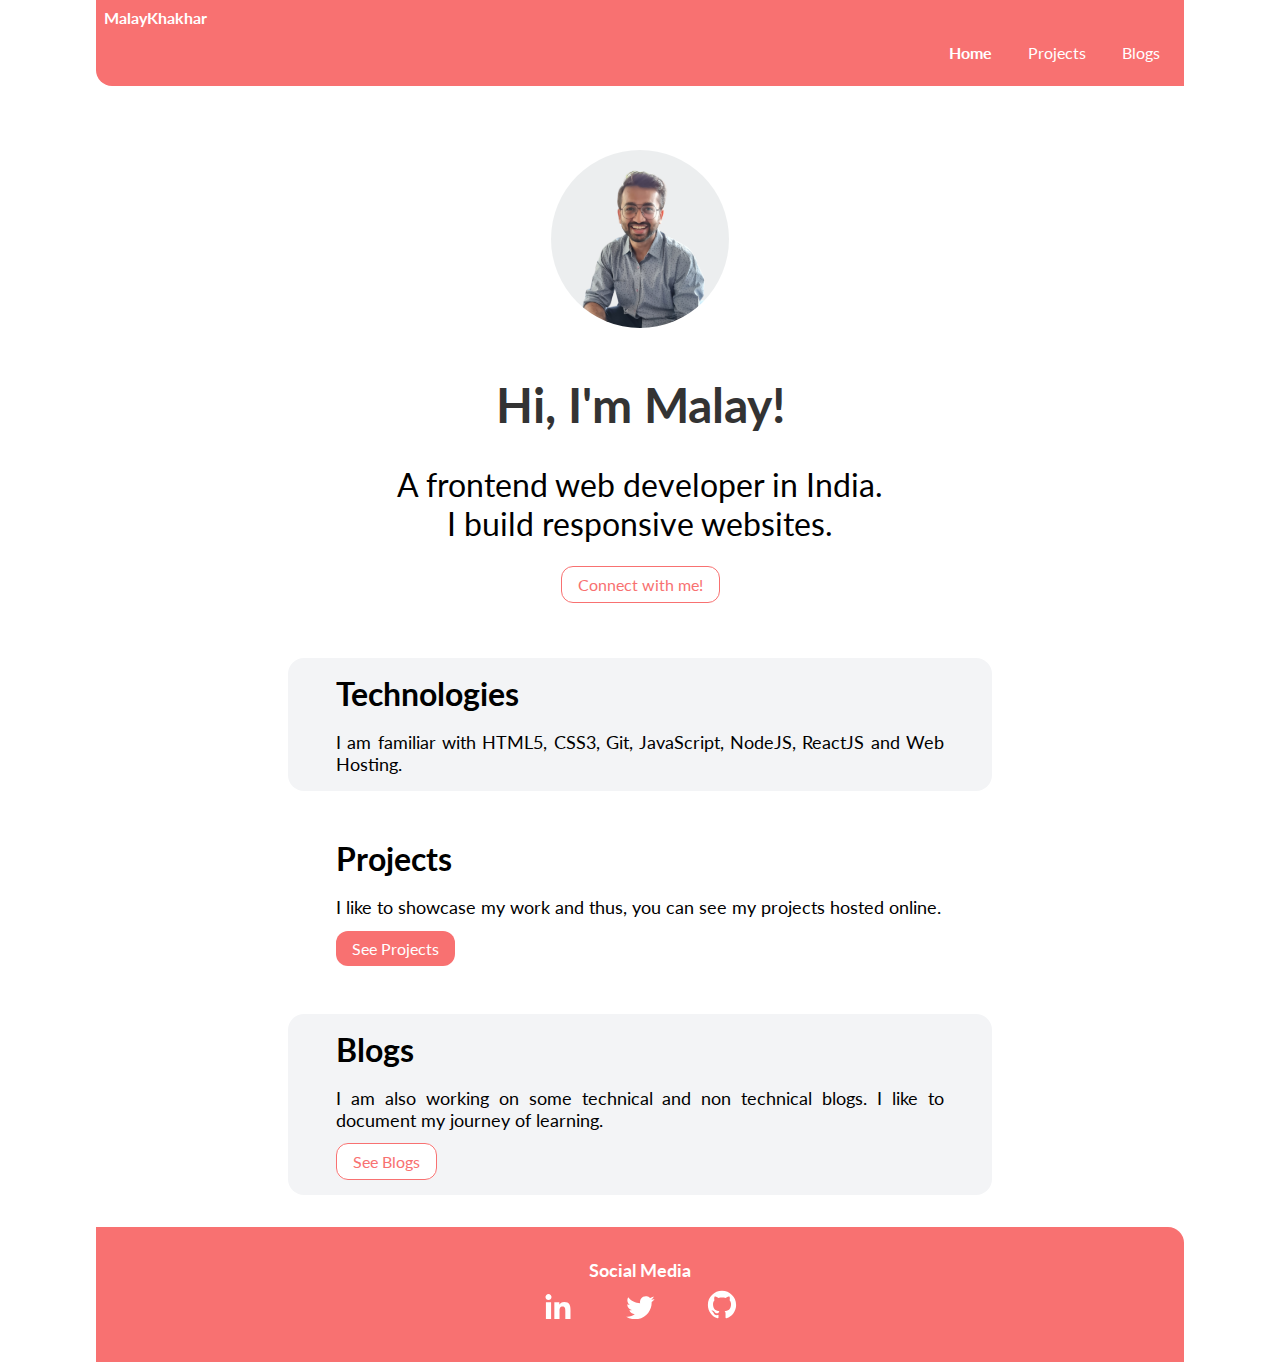
<file: index.html>
<!DOCTYPE html>
<html lang="en">
  <head>
    <meta charset="UTF-8" />
    <meta http-equiv="X-UA-Compatible" content="IE=edge" />
    <meta name="viewport" content="width=device-width, initial-scale=1.0" />
    <title>home | Malay</title>

    <link rel="stylesheet" href="styles.css" />
  </head>
  <body>
    <nav class="navigation container">
      <div class="nav-brand">MalayKhakhar</div>
      <ul class="list-no-bullet nav-pills">
        <li class="list-inline-item link-active">
          <a href="/index.html" class="link">Home</a>
        </li>
        <li class="list-inline-item">
          <a href="/projects.html" class="link">Projects</a>
        </li>
        <li class="list-inline-item">
          <a href="/blogs.html" class="link">Blogs</a>
        </li>
      </ul>
    </nav>

    <header class="hero" id="index-hero">
      <div>
        <img class="index-img" src="/images/hero1.svg" alt="" />
        <h1 class="hero-heading" id="index-heading">
          <!-- Malay Khakhar the <span class="heading-inverted">web developer</span> -->
          Hi, I'm Malay!
        </h1>
        <div class="hero-desc" id="index-desc">
          A frontend web developer in India. I build responsive websites.
        </div>

        <div style="text-align: center; margin-top: 2rem">
          <a
            href="https://www.linkedin.com/in/malaykhakhar/"
            class="link secondary-link secondary-hover"
            target="_blank"
            style="margin-right: 0px"
            >Connect with me!</a
          >
        </div>
      </div>
    </header>

    <section class="section ow" style="padding-bottom: 16px">
      <div class="container container-center">
        <h1>Technologies</h1>
        <p id="tech-para">
          I am familiar with HTML5, CSS3, Git, JavaScript, NodeJS, ReactJS and
          Web Hosting.
        </p>
      </div>
    </section>

    <section class="section">
      <div class="container container-center">
        <h1>Projects</h1>
        <p>
          I like to showcase my work and thus, you can see my projects hosted
          online.
        </p>
        <div class="section-link">
          <a href="/projects.html" class="link primary-link primary-hover"
            >See Projects</a
          >
        </div>
      </div>
    </section>
    <section class="section ow">
      <div class="container container-center">
        <h1>Blogs</h1>
        <p>
          I am also working on some technical and non technical blogs. I like to
          document my journey of learning.
        </p>
        <div class="section-link">
          <a href="/blogs.html" class="link secondary-link secondary-hover"
            >See Blogs</a
          >
        </div>
      </div>
    </section>

    <footer class="footer">
      <div class="footer-header">Social Media</div>
      <ul class="link" id="footer-link">
        <li class="footer-inline">
          <a
            class="link"
            href="https://www.linkedin.com/in/malaykhakhar/"
            target="_blank"
            ><img src="/images/linkedin.svg" alt="" class="footer-linkedin"
          /></a>
        </li>
        <li class="footer-inline">
          <a
            class="link"
            href="https://twitter.com/MalayKhakhar"
            target="_blank"
            ><img src="/images/twitter.svg" alt="" class="footer-img"
          /></a>
        </li>
        <li class="footer-inline">
          <a class="link" href="https://github.com/malaykhakhar" target="_blank"
            ><img src="/images/github.svg" alt="" class="footer-img"
          /></a>
        </li>
      </ul>
    </footer>
  </body>
</html>
</file>
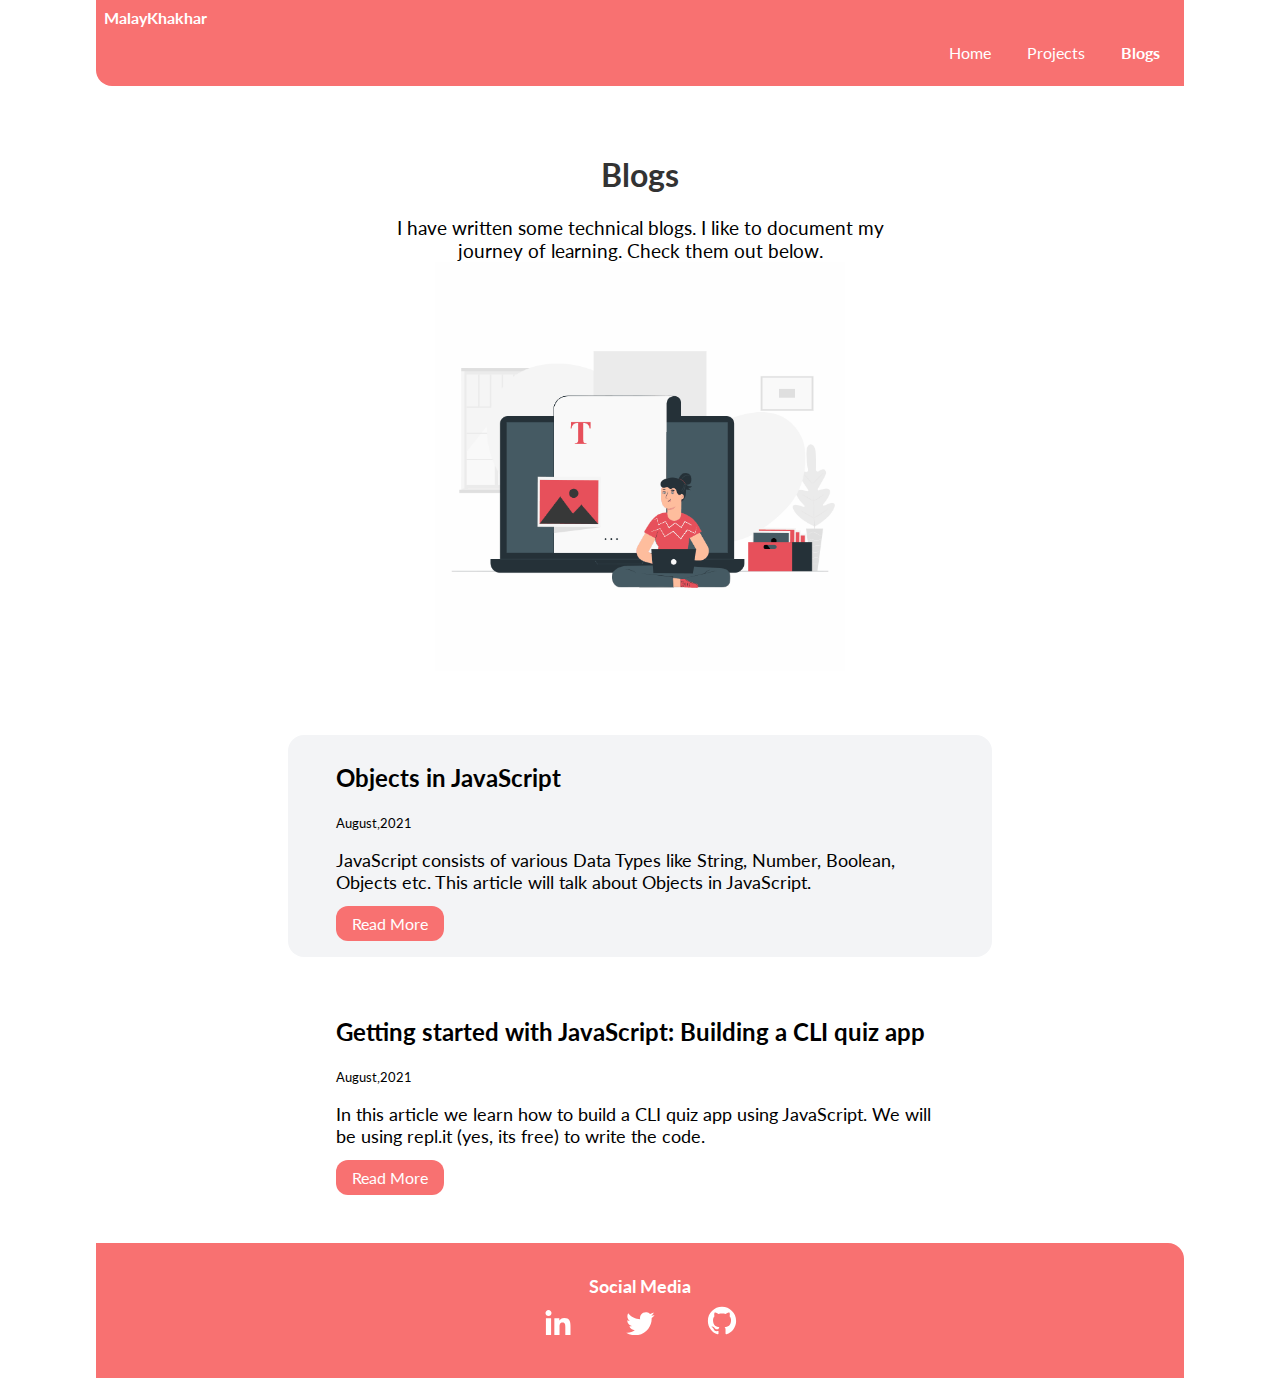
<file: blogs.html>
<!DOCTYPE html>
<html lang="en">
  <head>
    <meta charset="UTF-8" />
    <meta http-equiv="X-UA-Compatible" content="IE=edge" />
    <meta name="viewport" content="width=device-width, initial-scale=1.0" />
    <title>Blogs</title>
    <link rel="stylesheet" href="styles.css" />
  </head>
  <body>
    <nav class="navigation container">
      <div class="nav-brand">MalayKhakhar</div>
      <ul class="list-no-bullet nav-pills">
        <li class="list-inline-item">
          <a href="/index.html" class="link">Home</a>
        </li>
        <li class="list-inline-item">
          <a href="/projects.html" class="link">Projects</a>
        </li>
        <li class="list-inline-item link-active">
          <a href="/blogs.html" class="link">Blogs</a>
        </li>
      </ul>
    </nav>

    <header class="hero">
      <div>
        <h1 class="hero-heading">Blogs</h1>
        <div class="hero-desc">
          I have written some technical blogs. I like to document my journey of
          learning. Check them out below.
        </div>
        <img class="hero-img" src="/images/blog-gif.gif" alt="" />
      </div>
    </header>
    <!-- <header>
      <div class="blog-container">
        <h1>Blogs</h1>
        <p class="hero-desc">
          I am also working on some technical and non technical blogs. I like to
          document my journey of learning.
        </p>
      </div>
      <div class="blog-container">
        <img class="blog-img" src="/images/blog-gif.gif" alt="" />
      </div>
    </header> -->

    <section class="section ow">
      <div class="container">
        <h2>Objects in JavaScript</h2>
        <small>August,2021</small>
        <p>
          JavaScript consists of various Data Types like String, Number,
          Boolean, Objects etc. This article will talk about Objects in
          JavaScript.
        </p>
        <div class="section-link">
          <a
            href="https://malay.hashnode.dev/objects-in-javascript"
            class="link primary-link link-block primary-hover"
            target="_blank"
            >Read More</a
          >
        </div>
      </div>
    </section>

    <section class="section">
      <div class="container">
        <h2>Getting started with JavaScript: Building a CLI quiz app</h2>
        <small>August,2021</small>
        <p>
          In this article we learn how to build a CLI quiz app using JavaScript.
          We will be using repl.it (yes, its free) to write the code.
        </p>
        <div class="section-link">
          <a
            href="https://malay.hashnode.dev/getting-started-with-javascript-building-a-cli-quiz-app"
            class="link primary-link link-block primary-hover"
            target="_blank"
            >Read More</a
          >
        </div>
      </div>
    </section>

    <footer class="footer">
      <div class="footer-header">Social Media</div>
      <ul class="link" id="footer-link">
        <li class="footer-inline">
          <a
            class="link"
            href="https://www.linkedin.com/in/malaykhakhar/"
            target="_blank"
            ><img src="/images/linkedin.svg" alt="" class="footer-linkedin"
          /></a>
        </li>
        <li class="footer-inline">
          <a
            class="link"
            href="https://twitter.com/MalayKhakhar"
            target="_blank"
            ><img src="/images/twitter.svg" alt="" class="footer-img"
          /></a>
        </li>
        <li class="footer-inline">
          <a class="link" href="https://github.com/malaykhakhar" target="_blank"
            ><img src="/images/github.svg" alt="" class="footer-img"
          /></a>
        </li>
      </ul>
    </footer>
  </body>
</html>
</file>
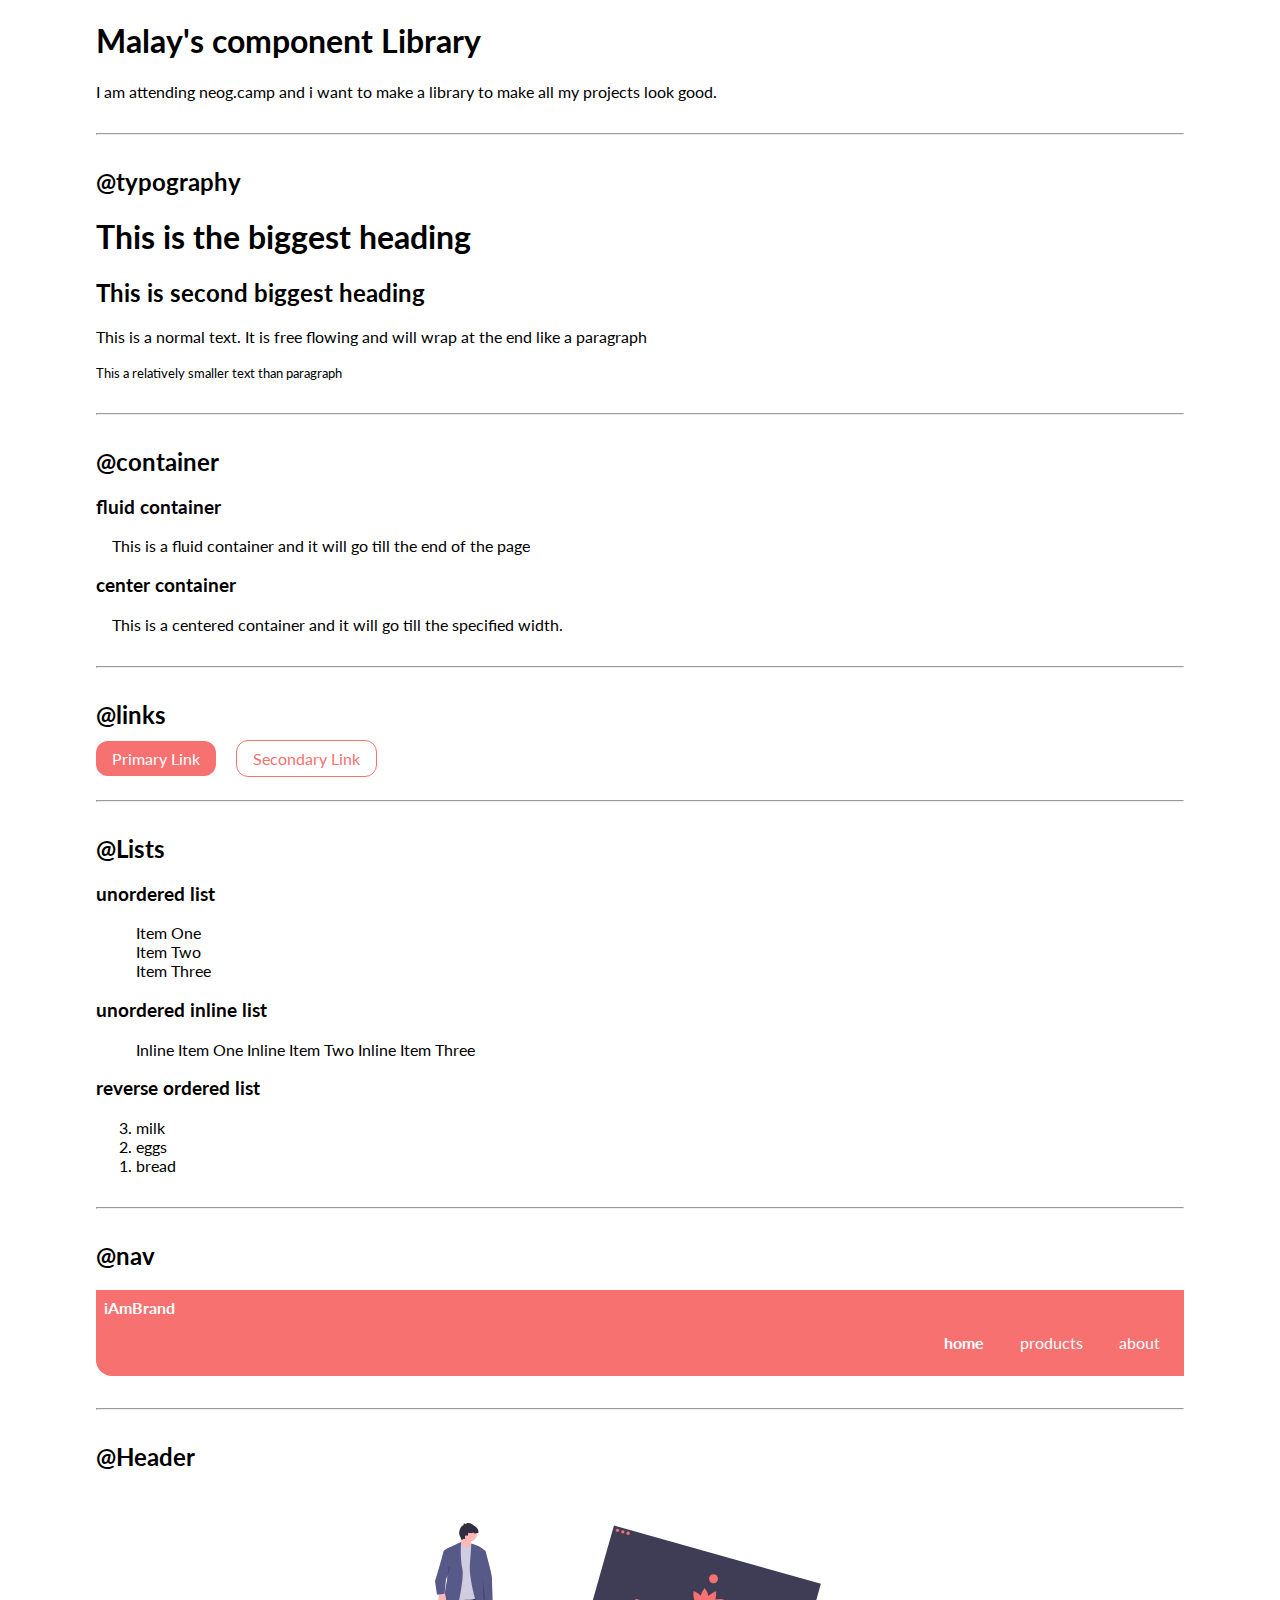
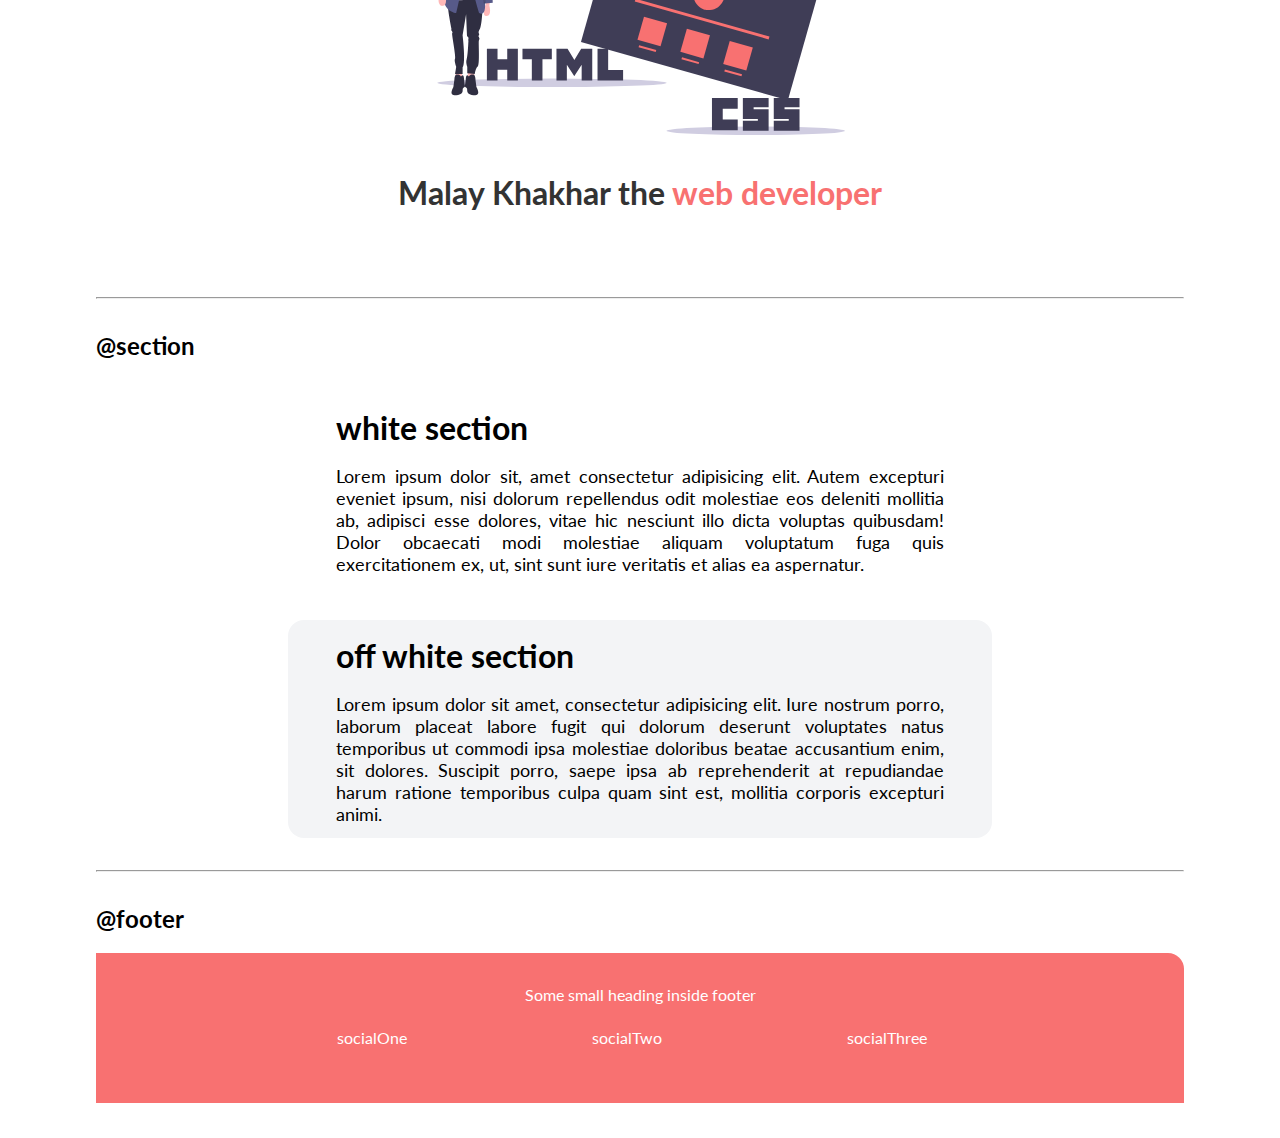
<file: lib/components.html>
<!DOCTYPE html>
<html lang="en">
  <head>
    <meta charset="UTF-8" />
    <meta http-equiv="X-UA-Compatible" content="IE=edge" />
    <meta name="viewport" content="width=device-width, initial-scale=1.0" />
    <title>Component Library</title>

    <link rel="stylesheet" href="/styles.css" />
  </head>
  <body>
    <h1>Malay's component Library</h1>

    <p>
      I am attending neog.camp and i want to make a library to make all my
      projects look good.
    </p>

    <hr />

    <h2>@typography</h2>
    <h1>This is the biggest heading</h1>
    <h2>This is second biggest heading</h2>
    <p>
      This is a normal text. It is free flowing and will wrap at the end like a
      paragraph
    </p>
    <small> This a relatively smaller text than paragraph </small>

    <hr />

    <h2>@container</h2>
    <h3>fluid container</h3>
    <p class="container">
      This is a fluid container and it will go till the end of the page
    </p>
    <h3>center container</h3>
    <p class="container container-center">
      This is a centered container and it will go till the specified width.
    </p>

    <hr />

    <h2>@links</h2>
    <a href="/" class="link primary-link">Primary Link</a>
    <a href="/" class="link secondary-link">Secondary Link</a>

    <hr />

    <h2>@Lists</h2>

    <h3>unordered list</h3>
    <ul class="list-no-bullet">
      <li>Item One</li>
      <li>Item Two</li>
      <li>Item Three</li>
    </ul>

    <h3>unordered inline list</h3>
    <ul class="list-no-bullet">
      <li class="list-inline-item">Inline Item One</li>
      <li class="list-inline-item">Inline Item Two</li>
      <li class="list-inline-item">Inline Item Three</li>
    </ul>

    <h3>reverse ordered list</h3>
    <ol reversed>
      <li>milk</li>
      <li>eggs</li>
      <li>bread</li>
    </ol>

    <hr />

    <h2>@nav</h2>

    <nav class="navigation container">
      <div class="nav-brand">iAmBrand</div>
      <ul class="list-no-bullet nav-pills">
        <li class="list-inline-item link-active">
          <a href="/" class="link">home</a>
        </li>
        <li class="list-inline-item"><a href="/" class="link">products</a></li>
        <li class="list-inline-item"><a href="/" class="link">about</a></li>
      </ul>
    </nav>

    <hr />

    <h2>@Header</h2>

    <header class="hero">
      <div>
        <img class="hero-img" src="/images/hero.svg" alt="" />
        <h1 class="hero-heading">
          Malay Khakhar the <span class="heading-inverted">web developer</span>
        </h1>
      </div>
    </header>

    <hr />

    <h2>@section</h2>

    <section class="section">
      <div class="container container-center">
        <h1>white section</h1>
        <p>
          Lorem ipsum dolor sit, amet consectetur adipisicing elit. Autem
          excepturi eveniet ipsum, nisi dolorum repellendus odit molestiae eos
          deleniti mollitia ab, adipisci esse dolores, vitae hic nesciunt illo
          dicta voluptas quibusdam! Dolor obcaecati modi molestiae aliquam
          voluptatum fuga quis exercitationem ex, ut, sint sunt iure veritatis
          et alias ea aspernatur.
        </p>
      </div>
    </section>

    <section class="section ow">
      <div class="container container-center">
        <h1>off white section</h1>
        <p>
          Lorem ipsum dolor sit amet, consectetur adipisicing elit. Iure nostrum
          porro, laborum placeat labore fugit qui dolorum deserunt voluptates
          natus temporibus ut commodi ipsa molestiae doloribus beatae
          accusantium enim, sit dolores. Suscipit porro, saepe ipsa ab
          reprehenderit at repudiandae harum ratione temporibus culpa quam sint
          est, mollitia corporis excepturi animi.
        </p>
      </div>
    </section>

    <hr />

    <h2>@footer</h2>

    <footer class="footer">
      <div>Some small heading inside footer</div>
      <ul class="link">
        <li class="list-inline-item"><a class="link" href="/">socialOne</a></li>
        <li class="list-inline-item"><a class="link" href="/">socialTwo</a></li>
        <li class="list-inline-item">
          <a class="link" href="/">socialThree</a>
        </li>
      </ul>
    </footer>
  </body>
</html>
</file>
<file: styles.css>
@import url("https://fonts.googleapis.com/css2?family=Lato:wght@400;700&display=swap");

:root {
  --primary-color: #f87171;
  --dark-gray: #6b7280;
  --off-white: #f3f4f6;
  --white: #ffffff;
}

body {
  font-family: "Lato", sans-serif;
  margin: 0px auto;
  width: 85%;
}

hr {
  margin: 2rem 0rem;
}
.container {
  padding: 0rem 1rem;
}

.container-center {
  /* max-width: 40rem; */
  margin: auto;
  text-align: justify;
}

.link {
  box-sizing: border-box;
  text-decoration: none;
  padding: 0.5rem 1rem;
  border-radius: 0.75rem;
}

.primary-link {
  margin: 1rem 1rem 1rem 0rem;
  max-width: 130px;
  background-color: var(--primary-color);
  color: var(--white);
}

.primary-hover:hover {
  margin: 1rem 1rem 1rem 0rem;
  max-width: 130px;
  background-color: var(--white);
  border: 1px solid var(--primary-color);
  color: var(--primary-color);
}

.secondary-link {
  margin: 1rem 1rem 1rem 0rem;
  max-width: 130px;
  background-color: var(--white);
  border: 1px solid var(--primary-color);
  color: var(--primary-color);
}

.secondary-hover:hover {
  margin: 1rem 1rem 1rem 0rem;
  max-width: 130px;
  background-color: var(--primary-color);
  color: var(--white);
}

.list-no-bullet {
  list-style: none;
}

.list-inline-item {
  display: inline;
  /* padding: 0rem 0.5rem; */
}

.navigation {
  background-color: var(--primary-color);
  color: var(--white);
  padding: 0.5rem;
  border-bottom-left-radius: 1rem;
}

.nav-brand {
  color: var(--white);
  font-weight: bold;
}

.navigation .nav-pills {
  text-align: right;
  padding-left: 0px;
}

.navigation a {
  color: var(--white);
}

.navigation .link-active {
  font-weight: bold;
}

.hero {
  /* margin: 3rem; */
  padding: 2rem;
}

.hero .hero-img {
  width: 40%;
  min-width: 250px;
  display: block;
  margin: auto;
}

.hero .hero-heading {
  padding-top: 1rem;
  text-align: center;
  color: #333333;
}

.hero .hero-desc {
  margin: auto;
  max-width: 500px;
  text-align: center;
  font-size: larger;
}

.hero .hero-heading .heading-inverted {
  color: var(--primary-color);
}

#index-hero {
  margin: 2rem 0;
}

.index-img {
  display: block;
  margin: auto;
}

#index-heading {
  font-size: 3rem;
}

#index-desc {
  font-size: 2rem;
}

.section {
  padding: 0.5rem 2rem;
  max-width: 40rem;
  margin: 2rem auto;
  border-radius: 1rem;
}

.section h1 {
  text-align: justify;
  margin-block-start: 0;
  margin: 0.5rem 0rem;
}

.section p {
  font-size: large;
  margin-bottom: 5px;
}

.section-link {
  display: inline-block;
  margin: 1rem 0;
}

.ow {
  background-color: var(--off-white);
}

.tech-stack {
  margin: 1.2rem 0rem;
}

.tech-img {
  max-width: 40px;
  max-height: 40px;
}

.footer {
  background-color: var(--primary-color);
  border-top-right-radius: 1rem;
  padding: 2rem;
  text-align: center;
  color: var(--white);
}

#footer-link {
  max-width: 300px;
  margin: auto;
  padding-left: 16px;
}

.footer ul {
  padding-inline-start: 0px;
}

.footer a {
  color: var(--white);
  padding: 9%;
}

.footer .footer-header {
  font-weight: bold;
  font-size: large;
}

.footer-img {
  width: 30px;
  height: 30px;
}

.footer-linkedin {
  width: 30px;
  height: 25px;
}

.footer-inline {
  display: inline;
  padding: 0;
}

/* .link-block {
  max-width: 140px;
  display: block;
} */

#tech-para {
  margin-bottom: 0px;
}

.blog {
  display: inline-block;
  width: 40%;
  min-width: 400px;
}

.blog-center {
  text-align: center;
}
</file>
